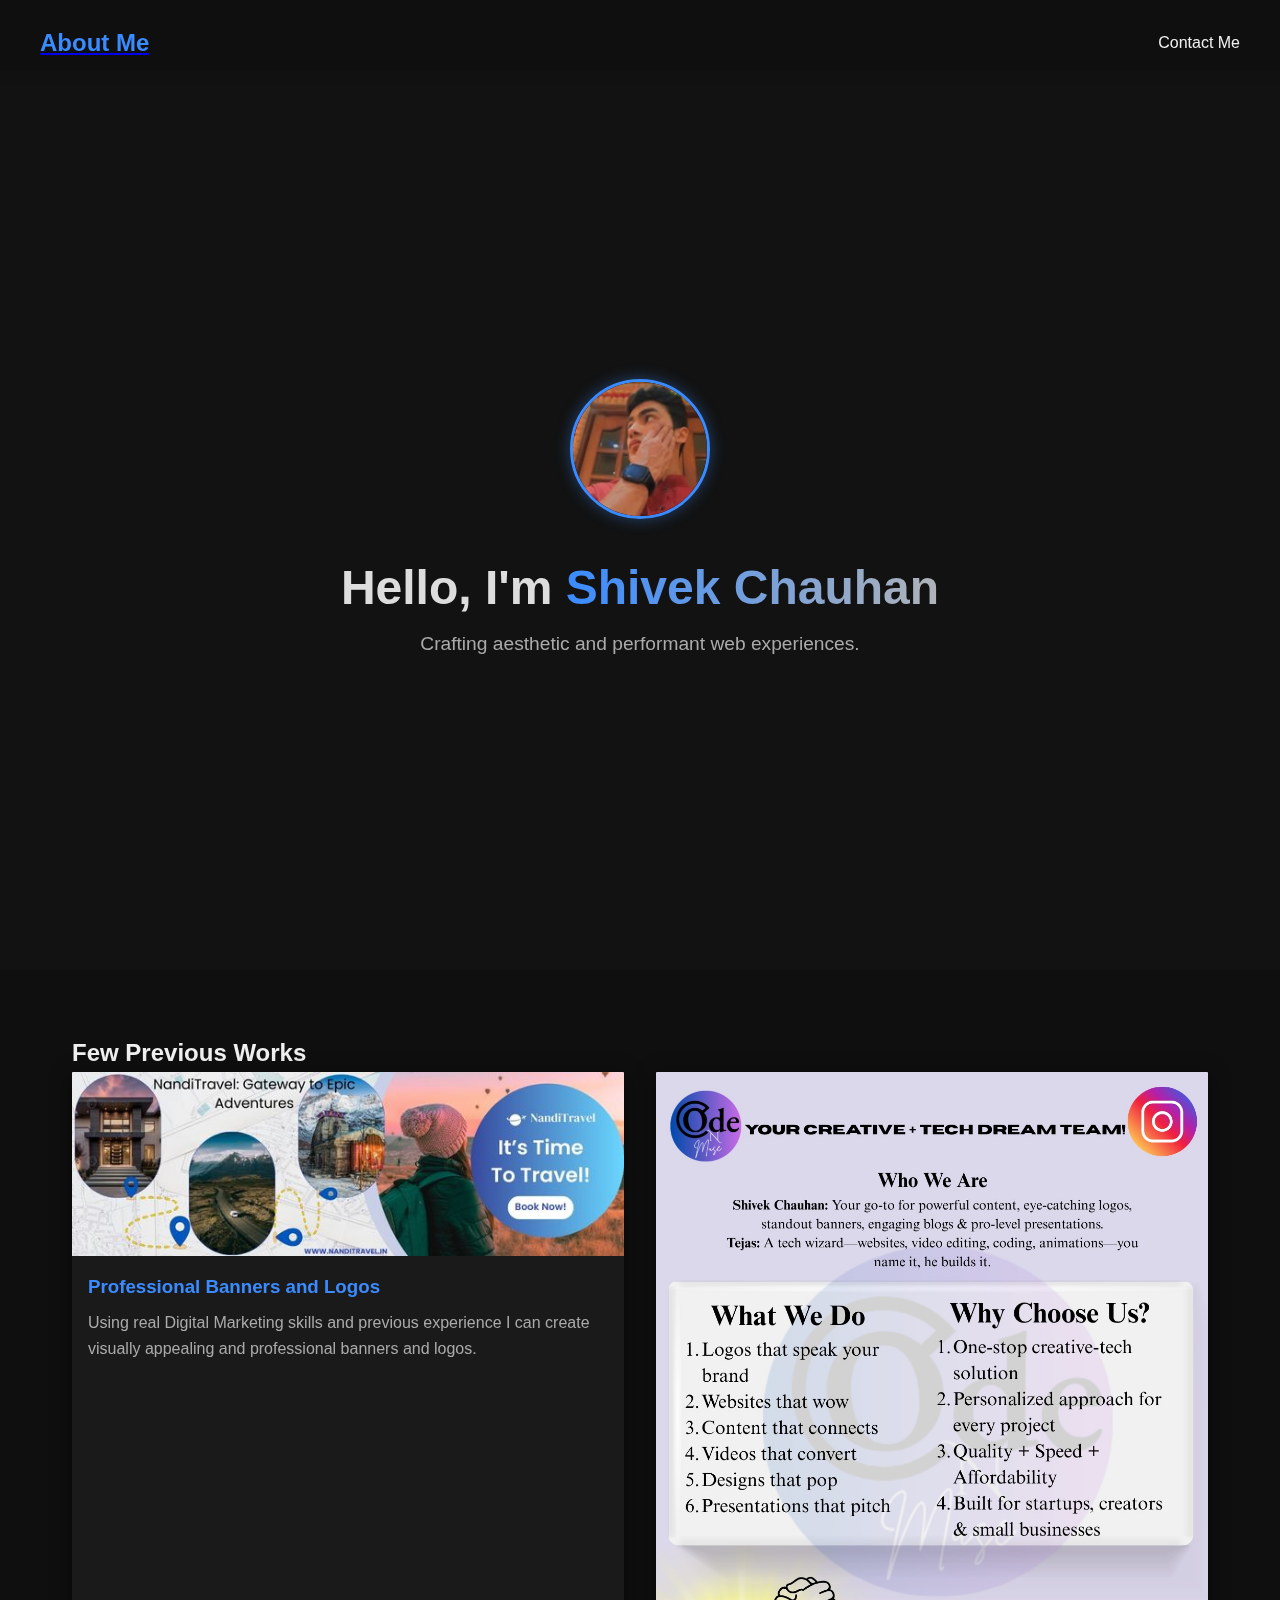
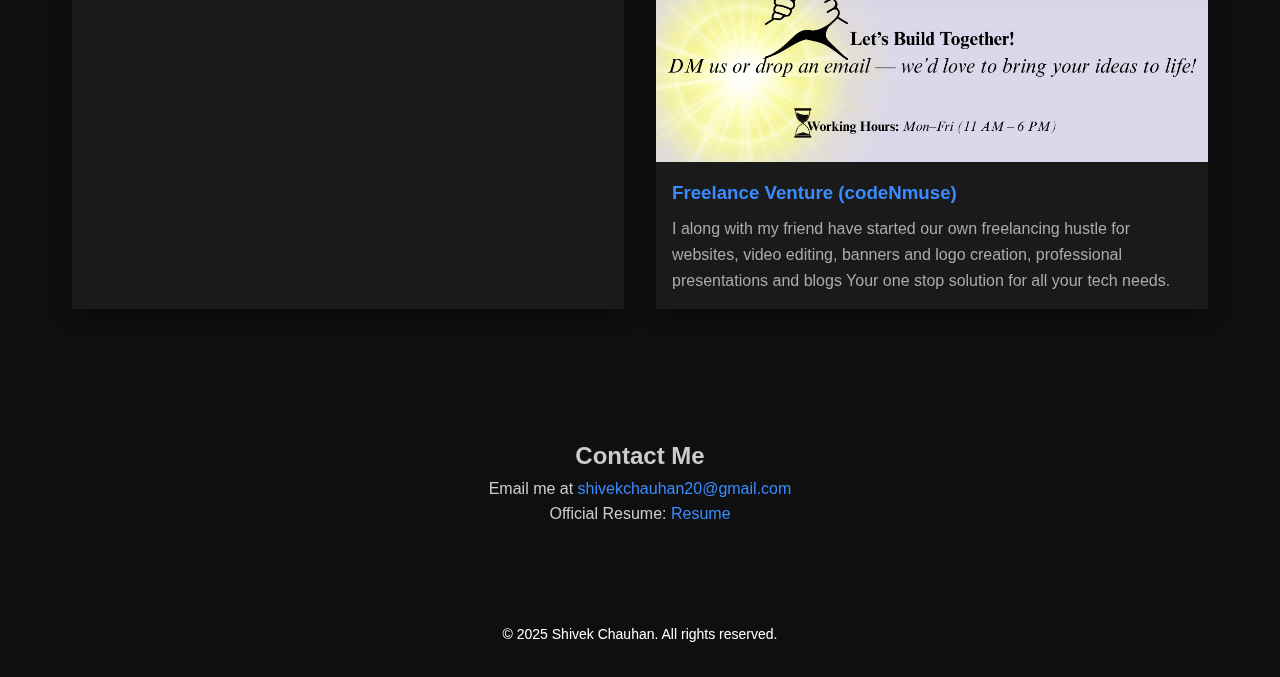
<file: index.html>
<!DOCTYPE html>
<html lang="en">
<head>
  <meta charset="UTF-8" />
  <meta name="viewport" content="width=device-width, initial-scale=1.0"/>
  <title>Shivek Chauhan | Portfolio</title>
  <link rel="stylesheet" href="style.css" />
</head>
<body>


 <nav class="navbar">
  <div class="nav-container">
    <a href="index2.html"><div class="logo">About Me</div></a>
    <ul class="nav-links">
      <li><a href="#contact">Contact Me</a></li>
    </ul>
  </div>
</nav>



  <header class="hero" id="about">
    <div class="content">
      <a href="#about">
  <img src="img.jpg" alt="Shivek Chauhan" class="profile-image" />
      </a>
      <h1>Hello, I'm <span>Shivek Chauhan</span></h1>
      <p>Crafting aesthetic and performant web experiences.</p>
    </div>
  </header>


  <section class="projects" id="projects">
    <h2>Few Previous Works</h2>
    <div class="project-grid">
      <div class="project-card">
        <img src="img1.jpg" alt="Project 1">
        <div class="project-info">
          <h3>Professional Banners and Logos</h3>
          <p>Using real Digital Marketing skills and previous experience I can create visually appealing and professional banners and logos.</p>
        </div>
      </div>
      <div class="project-card">
        <img src="img2.jpg" alt="Project 2">
        <div class="project-info">
          <h3>Freelance Venture (codeNmuse)</h3>
          <p>I along with my friend have started our own freelancing hustle for websites, video editing, banners and logo creation, professional presentations and blogs Your one stop solution for all your tech needs.</p>
        </div>
      </div>
    </div>
  </section>


  <section class="contact" id="contact">
    <h2>Contact Me</h2>
    <p>Email me at <a href="mailto:you@example.com">shivekchauhan20@gmail.com</a></p>
    <p>Official Resume: <a href="5.pdf" target="_blank" class="pdf-button">Resume</a></p>
  </section>


  <footer>© 2025 Shivek Chauhan. All rights reserved.</footer>

  <script src="script.js"></script>
</body>
</html>
</file>
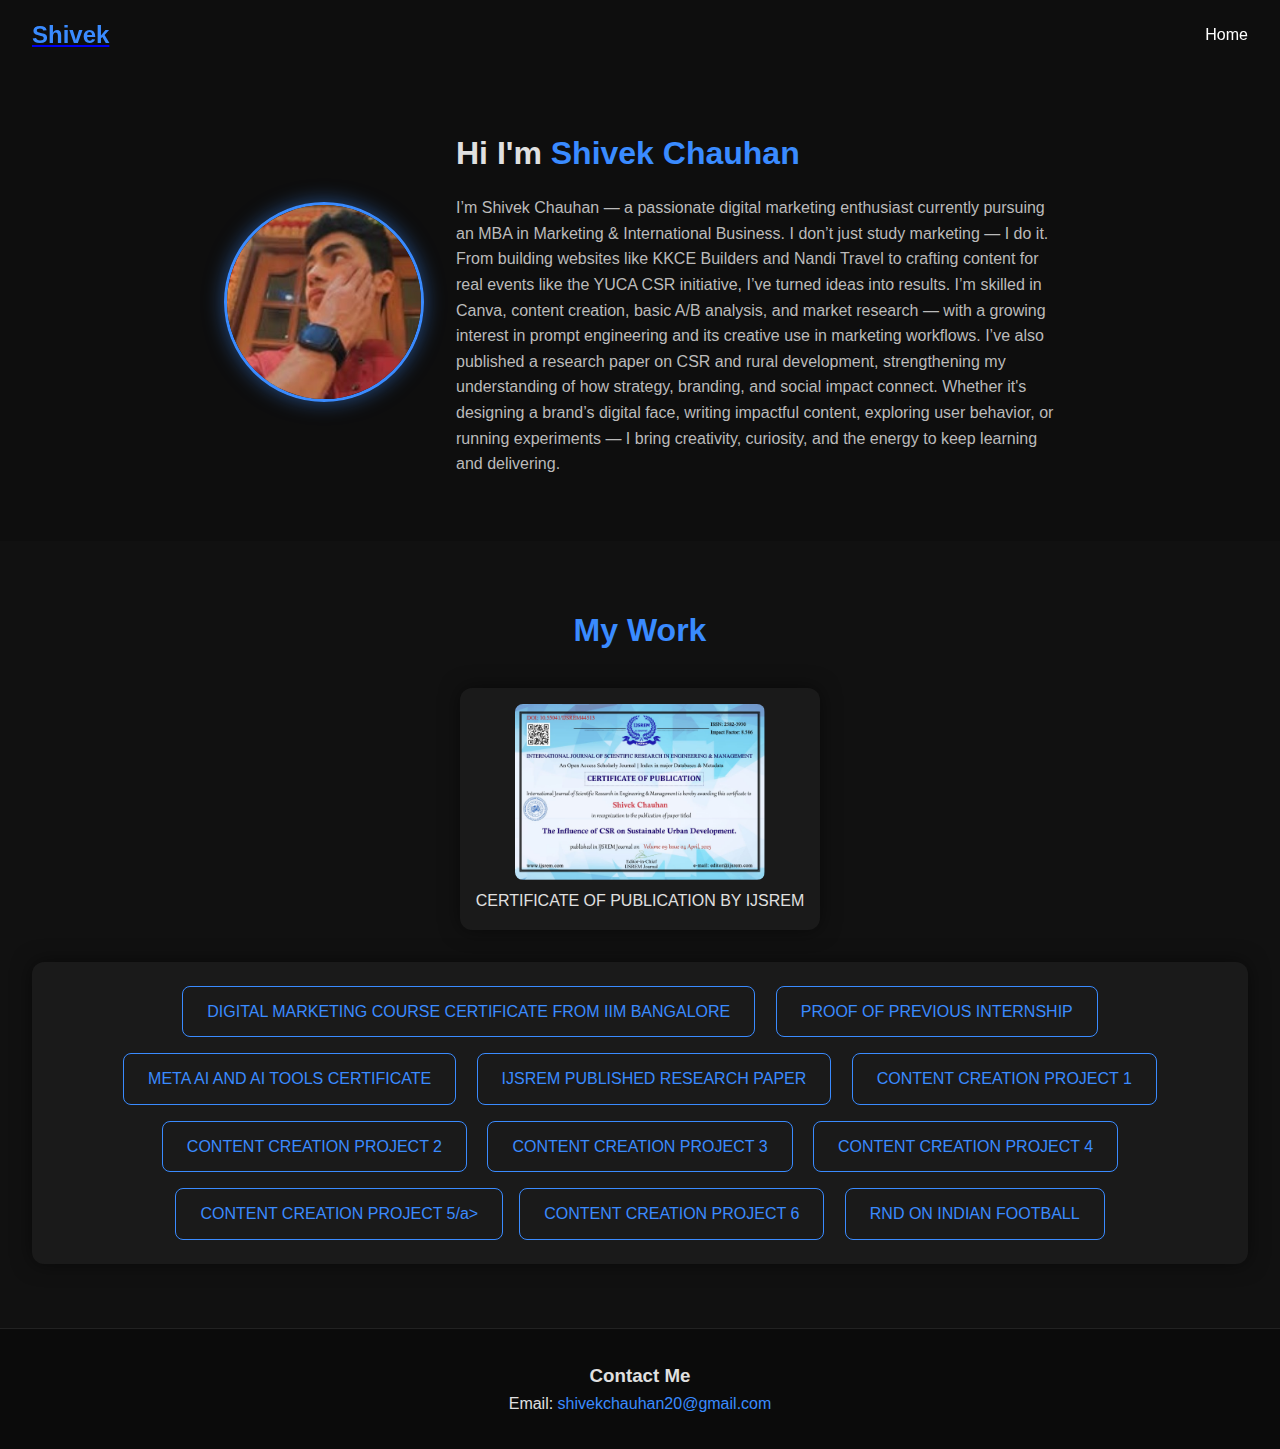
<file: index2.html>
<!DOCTYPE html>
<html lang="en">
<head>
  <meta charset="UTF-8" />
  <meta name="viewport" content="width=device-width, initial-scale=1.0"/>
  <title>About Me | Shivek</title>
  <link rel="stylesheet" href="styles2.css" />
</head>
<body>
  <!-- Navbar -->
  <nav class="navbar">
    <div class="nav-container">
      <a href="index.html"><div class="logo">Shivek</div></a>
      <ul class="nav-links">
        <li><a href="index.html">Home</a></li>
      </ul>
    </div>
  </nav>

  <!-- About Me Section -->
  <section class="about-section">
    <div class="about-container">
      <img src="img.jpg" alt="Profile" class="about-img" />
      <div class="about-text">
        <h1>Hi I'm <span>Shivek Chauhan</span></h1>
        <p>
          I’m Shivek Chauhan — a passionate digital marketing enthusiast currently pursuing an MBA in Marketing & International Business. I don’t just study marketing — I do it.
From building websites like KKCE Builders and Nandi Travel to crafting content for real events like the YUCA CSR initiative, I’ve turned ideas into results. I’m skilled in Canva, content creation, basic A/B analysis, and market research — with a growing interest in prompt engineering and its creative use in marketing workflows.

I’ve also published a research paper on CSR and rural development, strengthening my understanding of how strategy, branding, and social impact connect.

Whether it's designing a brand’s digital face, writing impactful content, exploring user behavior, or running experiments — I bring creativity, curiosity, and the energy to keep learning and delivering.
        </p>
      </div>
    </div>
  </section>

  <!-- Work Section -->
  <section class="media-section" id="media">
    <h2>My Work</h2>
    <div class="media-grid">
      <!-- Image Preview -->
      <div class="media-card">
        <img src="2.jpg" alt="Preview 1" class="media-preview" />
        <p>CERTIFICATE OF PUBLICATION BY IJSREM</p>
      </div>

            <!-- PDF Buttons -->
      <div class="media-card full-width">
        <a href="1.pdf" target="_blank" class="pdf-button">DIGITAL MARKETING COURSE CERTIFICATE FROM IIM BANGALORE</a>
        <a href="2.pdf" target="_blank" class="pdf-button">PROOF OF PREVIOUS INTERNSHIP</a>
        <a href="3.pdf" target="_blank" class="pdf-button">META AI AND AI TOOLS CERTIFICATE</a>
        <a href="5.pdf" target="_blank" class="pdf-button">IJSREM PUBLISHED RESEARCH PAPER</a>
        <a href="Nandi traveller (Website layout).pdf" target="_blank" class="pdf-button">CONTENT CREATION PROJECT 1</a>
        <a href="Upscaling Investment.pdf" target="_blank" class="pdf-button">CONTENT CREATION PROJECT 2</a>
        <a href="Our Package revised.pdf" target="_blank" class="pdf-button">CONTENT CREATION PROJECT 3</a>
        <a href="7 Phases of Digital Marketing.pdf" target="_blank" class="pdf-button">CONTENT CREATION PROJECT 4</a>
        <a href="Digital Marketing as a career..pdf" target="_blank" class="pdf-button">CONTENT CREATION PROJECT 5/a>
        <a href="Gig Economy.pdf" target="_blank" class="pdf-button">CONTENT CREATION PROJECT 6</a>
        <a href="indian football rnd.pdf" target="_blank" class="pdf-button">RND ON INDIAN FOOTBALL</a>
      </div>
    </div>
  </section>

   <!-- Contact -->
  <footer class="footer">
    <h3>Contact Me</h3>
    <p>Email: <a href="mailto:hello@codenmuse.dev">shivekchauhan20@gmail.com</a></p>
  </footer>

  <script>
    // Scroll dynamic navbar
    window.addEventListener('scroll', () => {
      document.querySelector('.navbar').classList.toggle('scrolled', window.scrollY > 50);
    });
  </script>
</body>
</html>
</file>
<file: style.css>
/* Reset & Base */
* {
  margin: 0;
  padding: 0;
  box-sizing: border-box;
}
body {
  font-family: 'Poppins', sans-serif;
  background-color: #0f0f0f;
  color: #f0f0f0;
  line-height: 1.6;
  scroll-behavior: smooth;
  padding-top: 70px; 
}


.navbar {
  position: fixed;
  top: 0;
  width: 100%;
  padding: 1.5rem 2rem;
  z-index: 1000;
  transition: all 0.4s ease;

  background-color: rgba(15, 15, 15, 0.2); /* Semi-transparent */
  backdrop-filter: saturate(180%) blur(0px); /* Needs this combo */
  -webkit-backdrop-filter: saturate(180%) blur(0px);
}

.navbar.scrolled {
  padding: 0.75rem 2rem;
  background-color: rgba(15, 15, 15, 0.75); /* darker when scrolled */
  backdrop-filter: saturate(180%) blur(12px);
  -webkit-backdrop-filter: saturate(180%) blur(12px);

  box-shadow: 0 4px 20px rgba(0, 0, 0, 0.6), 0 0 10px rgba(58, 139, 255, 0.2);
  border-bottom: 1px solid rgba(255, 255, 255, 0.05);
}


.nav-container {
  max-width: 1200px;
  margin: auto;
  display: flex;
  justify-content: space-between;
  align-items: center;
}
.logo {
  font-size: 1.5rem;
  color: #3a8bff;
  font-weight: 600;
}
.nav-links {
  list-style: none;
  display: flex;
  gap: 2rem;
}
.nav-links a {
  text-decoration: none;
  color: #f0f0f0;
  font-size: 1rem;
  transition: color 0.3s ease;
}
.nav-links a:hover {
  color: #3a8bff;
}


.hero {
  height: 100vh;
  display: flex;
  justify-content: center;
  align-items: center;
  text-align: center;
  background: radial-gradient(circle at top, #1a1a1a, #0f0f0f);
  padding: 2rem;
}
.hero h1 {
  font-size: 3rem;
}
.hero h1 span {
  background: linear-gradient(90deg, #3a8bff, #b0b3b8);
  -webkit-background-clip: text;
  -webkit-text-fill-color: transparent;
  background-clip: text;
  color: transparent;
}
.hero p {
  margin-top: 1rem;
  color: #ccc;
  font-size: 1.2rem;
}


.profile-image {
  width: 140px;
  height: 140px;
  object-fit: cover;
  border-radius: 50%;
  overflow: hidden;
  margin-bottom: 1.5rem;
  border: 3px solid #3a8bff;
  box-shadow: 0 0 15px rgba(58, 139, 255, 0.4);
  transition: transform 0.4s ease, box-shadow 0.4s ease;
}
.profile-image:hover {
  transform: scale(1.05);
  box-shadow:
    0 0 10px rgba(58, 139, 255, 0.5),
    0 0 20px rgba(176, 179, 184, 0.4),
    0 0 40px rgba(58, 139, 255, 0.6);
}


.projects {
  padding: 4rem 2rem;
  max-width: 1200px;
  margin: auto;
}
.project-grid {
  display: grid;
  grid-template-columns: repeat(auto-fit, minmax(280px, 1fr));
  gap: 2rem;
}
.project-card {
  background-color: #1a1a1a;
  border-radius: 1px;
  overflow: hidden;
  transition: transform 0.3s ease;
  box-shadow: 0 4px 20px rgba(0, 0, 0, 0.5);
}

.project-card img {
  width: 100% !important;
  height: auto !important;
  max-width: 100% !important;
  display: block;
  object-fit: contain;
}

.project-card:hover {
  transform: translateY(-10px);
}
.project-card img {
  width: 100%;
  display: block;
}
.project-info {
  padding: 1rem;
}
.project-info h3 {
  margin-bottom: 0.5rem;
  color: #3a8bff;
}
.project-info p {
  color: #aaa;
}


.contact {
  padding: 4rem 2rem;
  text-align: center;
  background-color: #0f0f0f;
  color: #ccc;
}
.contact a {
  color: #3a8bff;
  text-decoration: none;
}
.contact a:hover {
  text-decoration: underline;
}

@supports not ((backdrop-filter: blur(1px)) or (-webkit-backdrop-filter: blur(1px))) {
  .navbar,
  .navbar.scrolled {
    background-color: rgba(15, 15, 15, 0.95) !important;
  }
}
#about {
  padding: 5rem 2rem;
  background: #121212;
  color: #ddd;
  text-align: center;
}

#about h2 {
  font-size: 2.5rem;
  margin-bottom: 1rem;
  color: #3a8bff;
  text-transform: uppercase;
  letter-spacing: 1px;
}

#about p {
  max-width: 700px;
  margin: 0 auto;
  font-size: 1.2rem;
  line-height: 1.8;
  color: #aaa;
}

 footer {
      padding: 2rem;
      text-align: center;
      font-size: 0.875rem;
      color: white;
      border-top: 1px solid var(--subtle);
    }
</file>
<file: styles2.css>
/* Reset + Base */
* {
  margin: 0;
  padding: 0;
  box-sizing: border-box;
}
body {
  font-family: 'Segoe UI', sans-serif;
  background-color: #0e0e0e;
  color: #e0e0e0;
  line-height: 1.6;
}

/* Navbar */
.navbar {
  position: fixed;
  top: 0;
  width: 100%;
  background-color: rgba(15, 15, 15, 0.2);
  backdrop-filter: blur(0px);
  -webkit-backdrop-filter: blur(0px);
  transition: all 0.4s ease;
  z-index: 999;
}
.navbar.scrolled {
  backdrop-filter: blur(12px);
  background-color: rgba(15, 15, 15, 0.8);
  box-shadow: 0 4px 20px rgba(0, 0, 0, 0.6);
}
.nav-container {
  display: flex;
  justify-content: space-between;
  align-items: center;
  padding: 1rem 2rem;
}
.logo {
  font-size: 1.5rem;
  color: #3a8bff;
  font-weight: bold;
}
.nav-links {
  list-style: none;
  display: flex;
  gap: 2rem;
}
.nav-links a {
  text-decoration: none;
  color: #fff;
  font-weight: 500;
  transition: color 0.3s ease;
}
.nav-links a:hover {
  color: #3a8bff;
}

/* About Section */
.about-section {
  padding: 8rem 2rem 4rem;
  max-width: 1200px;
  margin: auto;
}
.about-container {
  display: flex;
  flex-wrap: wrap;
  gap: 2rem;
  align-items: center;
  justify-content: center;
}
.about-img {
  width: 200px;
  height: 200px;
  border-radius: 50%;
  object-fit: cover;
  border: 3px solid #3a8bff;
  box-shadow: 0 0 20px rgba(58, 139, 255, 0.5);
}
.about-text h1 {
  font-size: 2rem;
  margin-bottom: 1rem;
}
.about-text span {
  color: #3a8bff;
}
.about-text p {
  font-size: 1rem;
  max-width: 600px;
  color: #bbb;
}

/* Media Section */
.media-section {
  padding: 4rem 2rem;
  background: #111;
  text-align: center;
}
.media-section h2 {
  font-size: 2rem;
  margin-bottom: 2rem;
  color: #3a8bff;
}
.media-grid {
  display: flex;
  flex-wrap: wrap;
  gap: 2rem;
  justify-content: center;
}
.media-card {
  background: #1a1a1a;
  padding: 1rem;
  border-radius: 12px;
  box-shadow: 0 0 20px rgba(0, 0, 0, 0.5);
  text-align: center;
}
.media-preview {
  width: 250px;
  height: auto;
  border-radius: 8px;
}
.pdf-button {
  display: inline-block;
  padding: 0.75rem 1.5rem;
  color: #3a8bff;
  border: 1px solid #3a8bff;
  border-radius: 8px;
  text-decoration: none;
  transition: background 0.3s, color 0.3s;
  margin: 0.5rem;
}
.pdf-button:hover {
  background-color: #3a8bff;
  color: #0e0e0e;
}
.full-width {
  flex: 1 1 100%;
}

/* Footer */
.footer {
  background: #0b0b0b;
  padding: 2rem;
  text-align: center;
  border-top: 1px solid #222;
}
.footer a {
  color: #3a8bff;
  text-decoration: none;
}
</file>
